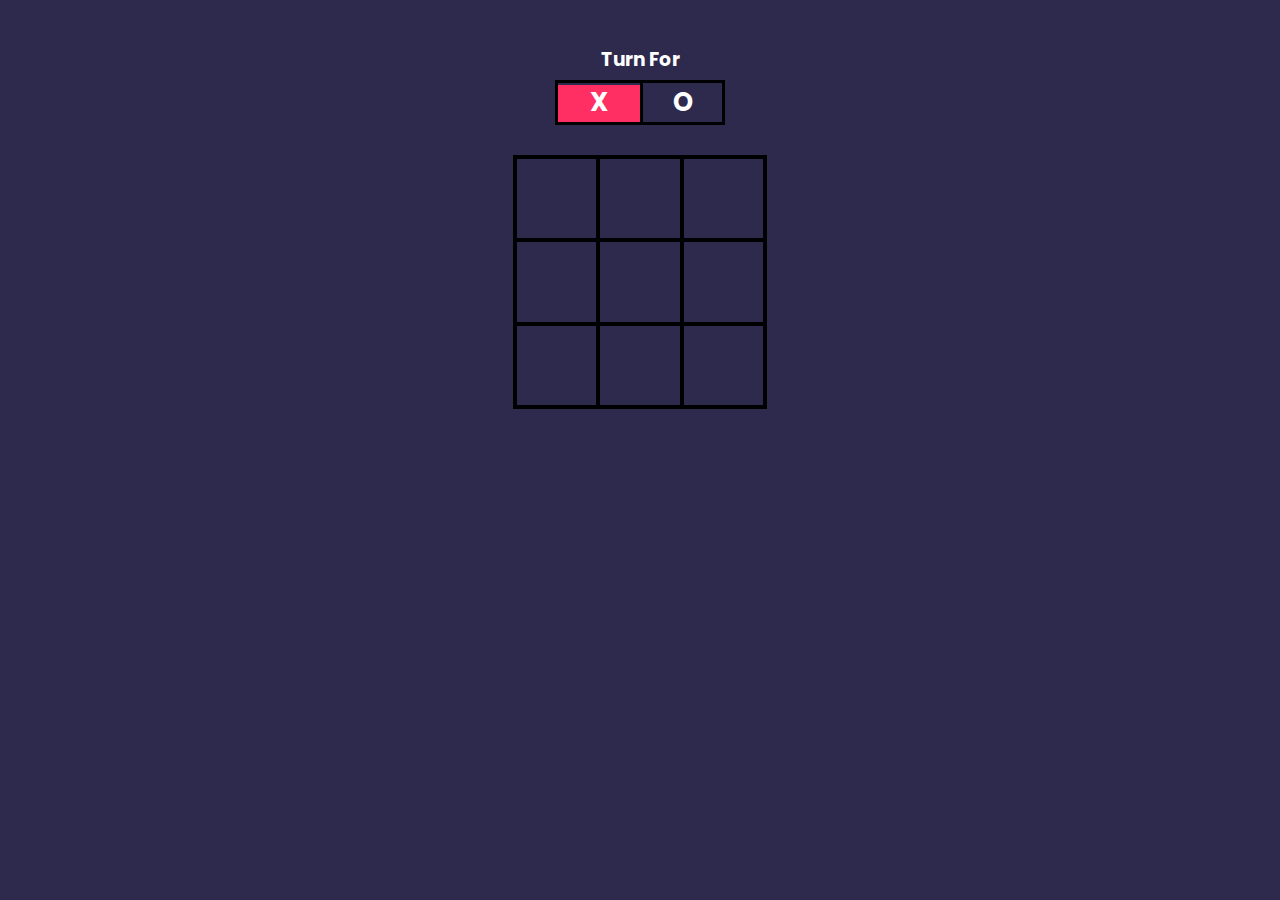
<file: index.html>
<!DOCTYPE html>
<html lang="en">

<head>
    <meta charset="UTF-8">
    <meta name="viewport" content="width=device-width, initial-scale=1.0">
    <link rel="stylesheet" href="css/style.css">
    <link href="https://fonts.googleapis.com/css2?family=Poppins:ital,wght@0,100;0,200;0,300;0,400;0,500;0,600;0,700;0,800;0,900;1,100;1,200;1,300;1,400;1,500;1,600;1,700;1,800;1,900&display=swap" rel="stylesheet">

    <title>GAME X-O</title>
</head>

<body>

    <div class="turn-container">
        <h3>Turn For</h3>
        <div class="turn-box align">X</div>
        <div class="turn-box align">O</div>
        <div class="bg"></div>
    </div>
    <div class="main-grid">
        <div class="box">0</div>
        <div class="box">1</div>
        <div class="box">2</div>
        <div class="box">3</div>
        <div class="box">4</div>
        <div class="box">5</div>
        <div class="box">6</div>
        <div class="box">7</div>
        <div class="box">8</div>
    </div>
    <h2 id="results"></h2>
    <button id="play-again">Play Again</button>

    <script src="js/main.js"></script>
</body>

</html>
</file>
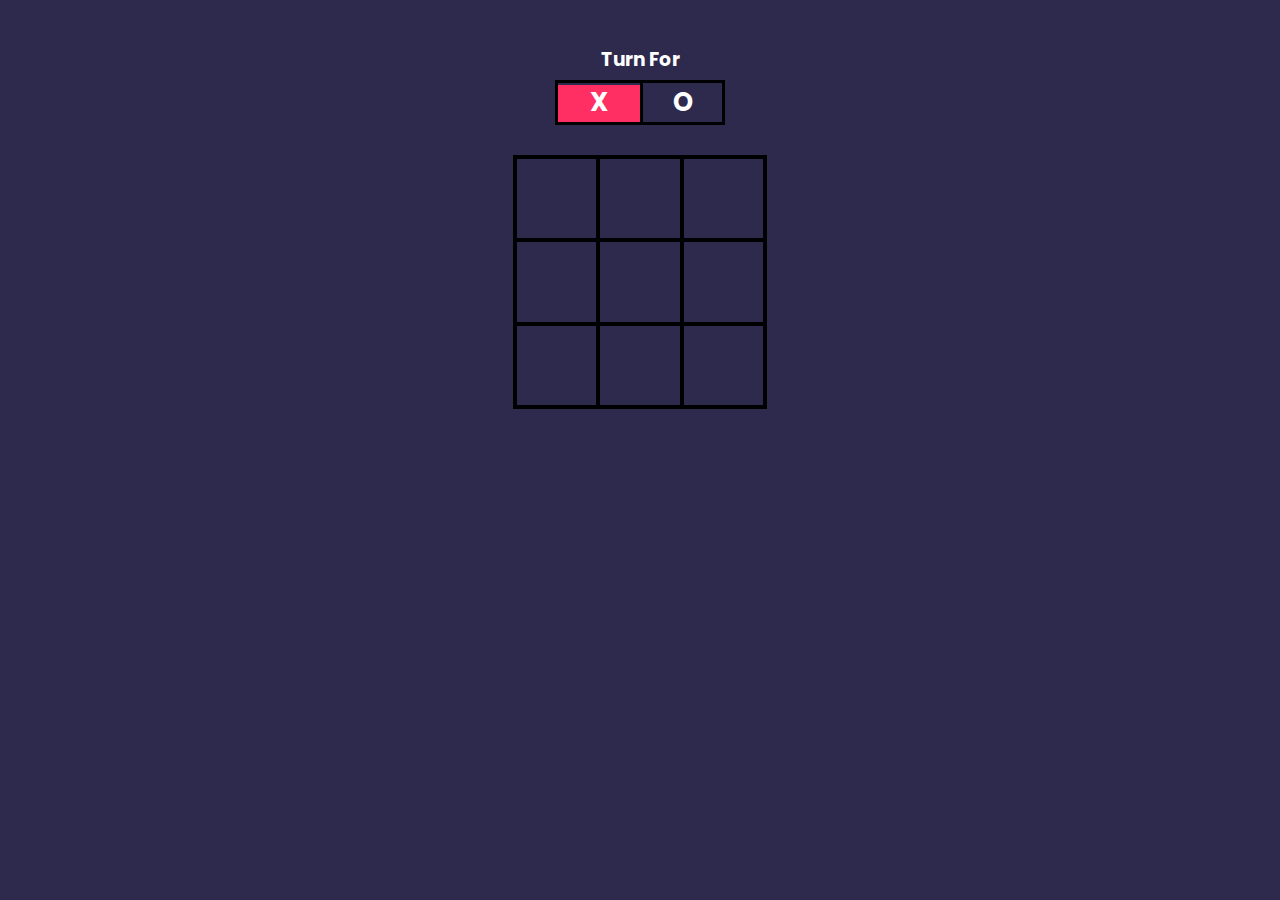
<file: xo_game/index.html>
<!DOCTYPE html>
<html lang="en">

<head>
    <meta charset="UTF-8">
    <meta name="viewport" content="width=device-width, initial-scale=1.0">
    <link rel="stylesheet" href="style.css">
    <link href="https://fonts.googleapis.com/css2?family=Poppins:ital,wght@0,100;0,200;0,300;0,400;0,500;0,600;0,700;0,800;0,900;1,100;1,200;1,300;1,400;1,500;1,600;1,700;1,800;1,900&display=swap" rel="stylesheet">

    <title>GAME X-O</title>
</head>

<body>

    <div class="turn-container">
        <h3>Turn For</h3>
        <div class="turn-box align">X</div>
        <div class="turn-box align">O</div>
        <div class="bg"></div>
    </div>
    <div class="main-grid">
        <div class="box">0</div>
        <div class="box">1</div>
        <div class="box">2</div>
        <div class="box">3</div>
        <div class="box">4</div>
        <div class="box">5</div>
        <div class="box">6</div>
        <div class="box">7</div>
        <div class="box">8</div>
    </div>
    <h2 id="results"></h2>
    <button id="play-again">Play Again</button>

    <script src="main.js"></script>
</body>

</html>
</file>
<file: css/style.css>
*{
    color:white;
    font-family: "Poppins", sans-serif;
    transition: 0.2s ease-in-out;
    user-select: none;

}

.align{
    display: flex;
    justify-content: center;
    align-items: center;
}

body{
    background-color: rgb(45, 42, 77);
    margin: 0;
    padding: 0;
    width: 100vw;
    text-align: center;
    padding-top:5vh ;
}


.turn-container{
    width: 170px;
    height: 80px;
    margin: auto;
    display: grid;
    grid-template-columns: 1fr 1fr;
    grid-template-rows: 1fr 1fr;
    position: relative;

  
}

.turn-container h3 {
    margin: 0;
    grid-column-start: 1;
    grid-column-end: 3 ;
}

.turn-container .turn-box{
    border: 3px solid black;
    font-size: 1.6rem;
    font-weight: 700;
    
}

.turn-container .turn-box:nth-child(even){
    border-right: none;
}

.bg{
   position: absolute; 
   bottom: 0;
   left: 0;
   width: 85px;
   height: 40px;
   background-color: #ff2e63;
   z-index: -1;
}


.main-grid{
    display: grid;
    grid-template-columns: repeat(3, 1fr) ;
    grid-template-rows: repeat(3, 1fr);
    height: 250px;
    width: 250px;
    margin: 30px auto;
    border: 2px solid #000;
    
    
}

.box{
    border: 2px solid #000;
    padding:17px;
    cursor: pointer;
    font-size: 2rem;
    font-weight: 700;

}

.box:hover{
    background-color: #ff2e63;

}

#play-again{

    background-color:#ff2e63;
    padding: 10px 25px;
    border:none;
    border-radius: 5px;
    font-size: 1.2rem;
    font-weight: 700;
    cursor: pointer;
    display: none;

}

#play-again:hover{
    padding: 10px 40px;
    background-color: #08D9D6;
    color:#000;

}
</file>
<file: xo_game/style.css>
*{
    color:white;
    font-family: "Poppins", sans-serif;
    transition: 0.2s ease-in-out;
    user-select: none;

}

.align{
    display: flex;
    justify-content: center;
    align-items: center;
}

body{
    background-color: rgb(45, 42, 77);
    margin: 0;
    padding: 0;
    width: 100vw;
    text-align: center;
    padding-top:5vh ;
}


.turn-container{
    width: 170px;
    height: 80px;
    margin: auto;
    display: grid;
    grid-template-columns: 1fr 1fr;
    grid-template-rows: 1fr 1fr;
    position: relative;

  
}

.turn-container h3 {
    margin: 0;
    grid-column-start: 1;
    grid-column-end: 3 ;
}

.turn-container .turn-box{
    border: 3px solid black;
    font-size: 1.6rem;
    font-weight: 700;
    
}

.turn-container .turn-box:nth-child(even){
    border-right: none;
}

.bg{
   position: absolute; 
   bottom: 0;
   left: 0;
   width: 85px;
   height: 40px;
   background-color: #ff2e63;
   z-index: -1;
}


.main-grid{
    display: grid;
    grid-template-columns: repeat(3, 1fr) ;
    grid-template-rows: repeat(3, 1fr);
    height: 250px;
    width: 250px;
    margin: 30px auto;
    border: 2px solid #000;
    
    
}

.box{
    border: 2px solid #000;
    padding:17px;
    cursor: pointer;
    font-size: 2rem;
    font-weight: 700;

}

.box:hover{
    background-color: #ff2e63;

}

#play-again{

    background-color:#ff2e63;
    padding: 10px 25px;
    border:none;
    border-radius: 5px;
    font-size: 1.2rem;
    font-weight: 700;
    cursor: pointer;
    display: none;

}

#play-again:hover{
    padding: 10px 40px;
    background-color: #08D9D6;
    color:#000;

}
</file>
